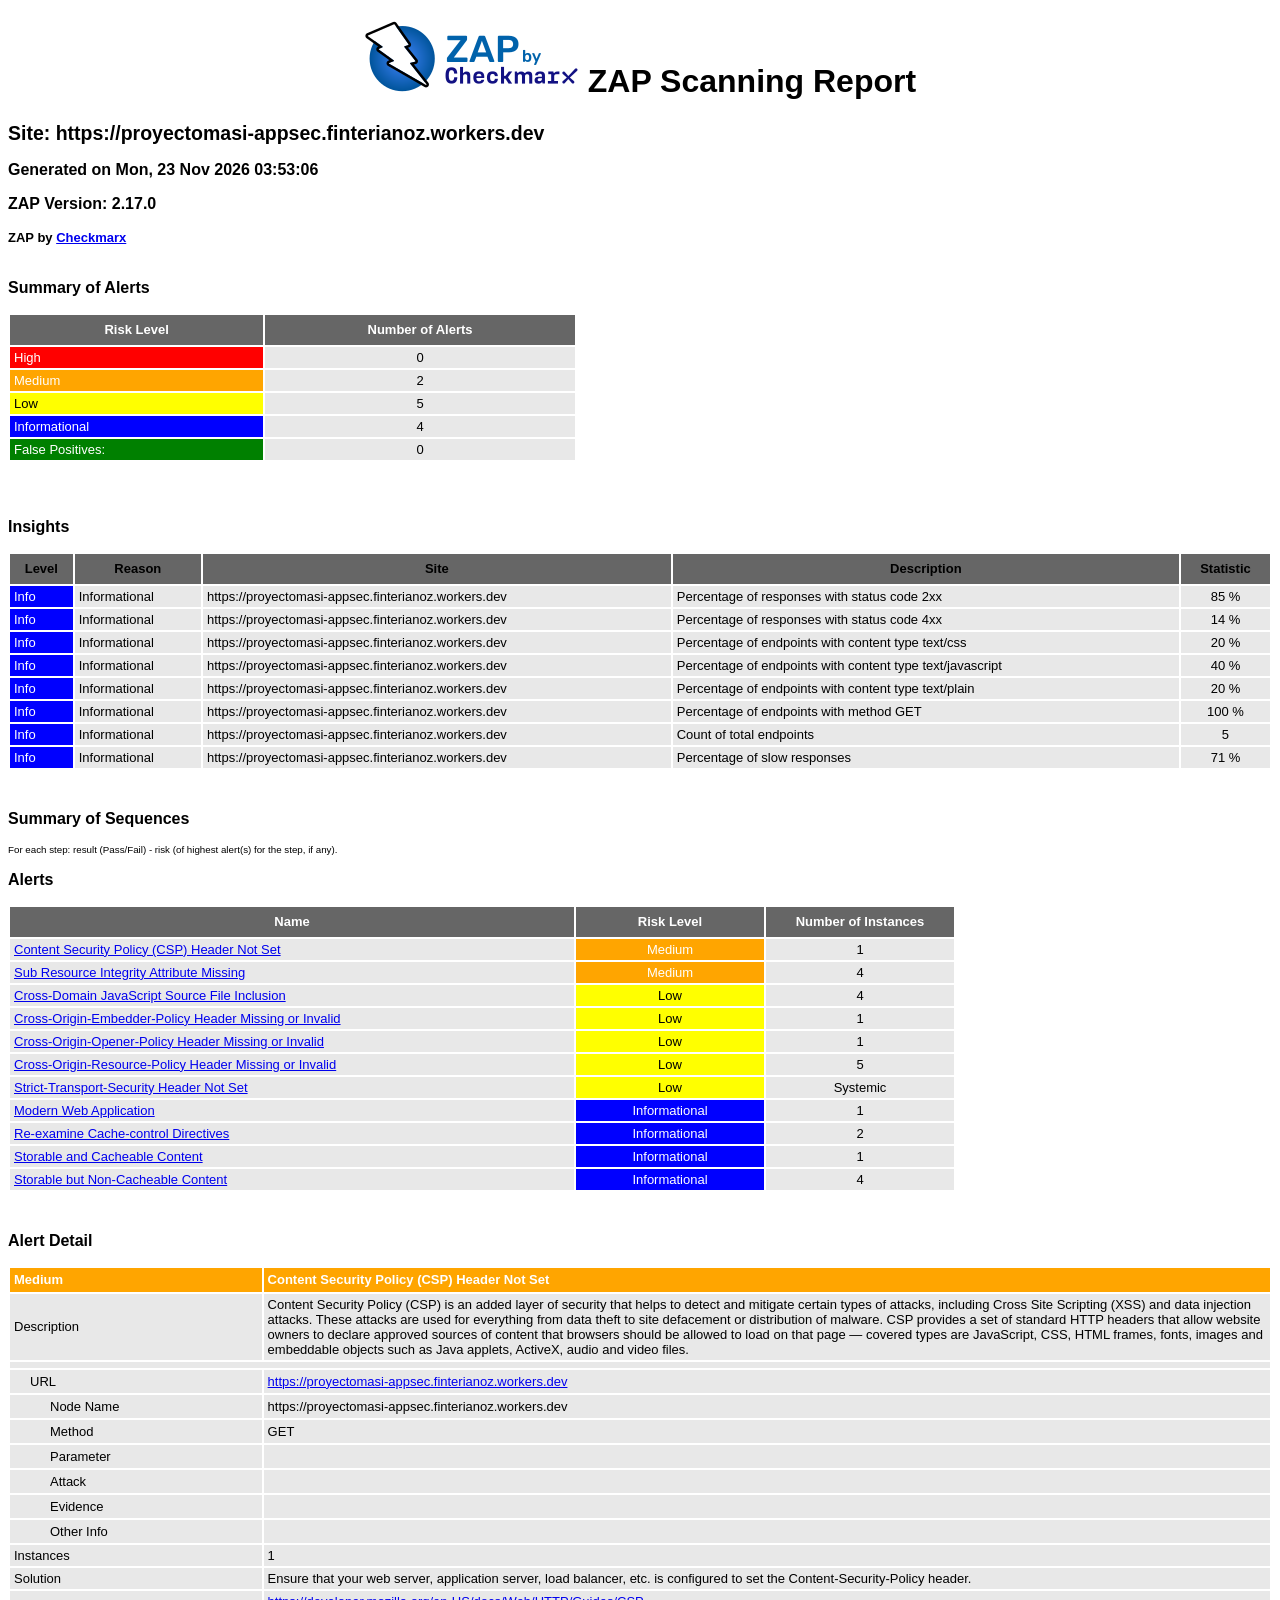
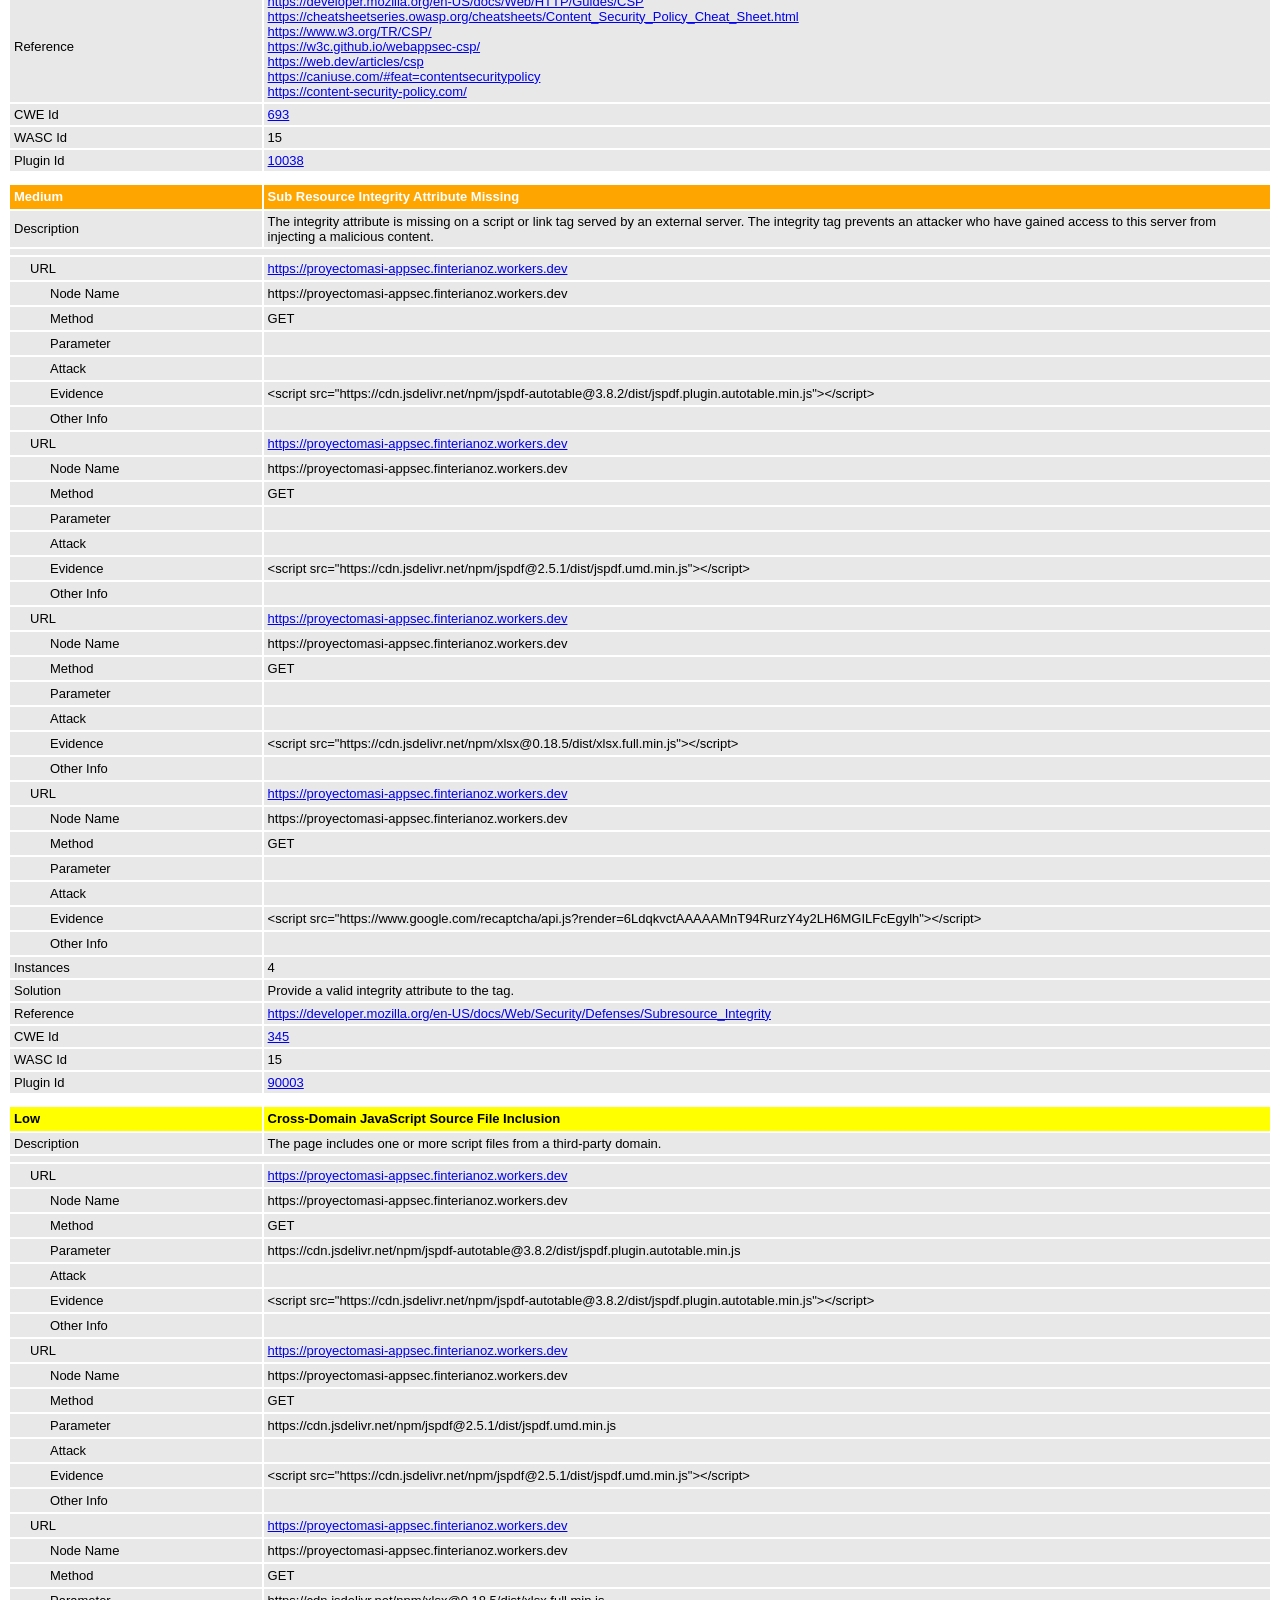
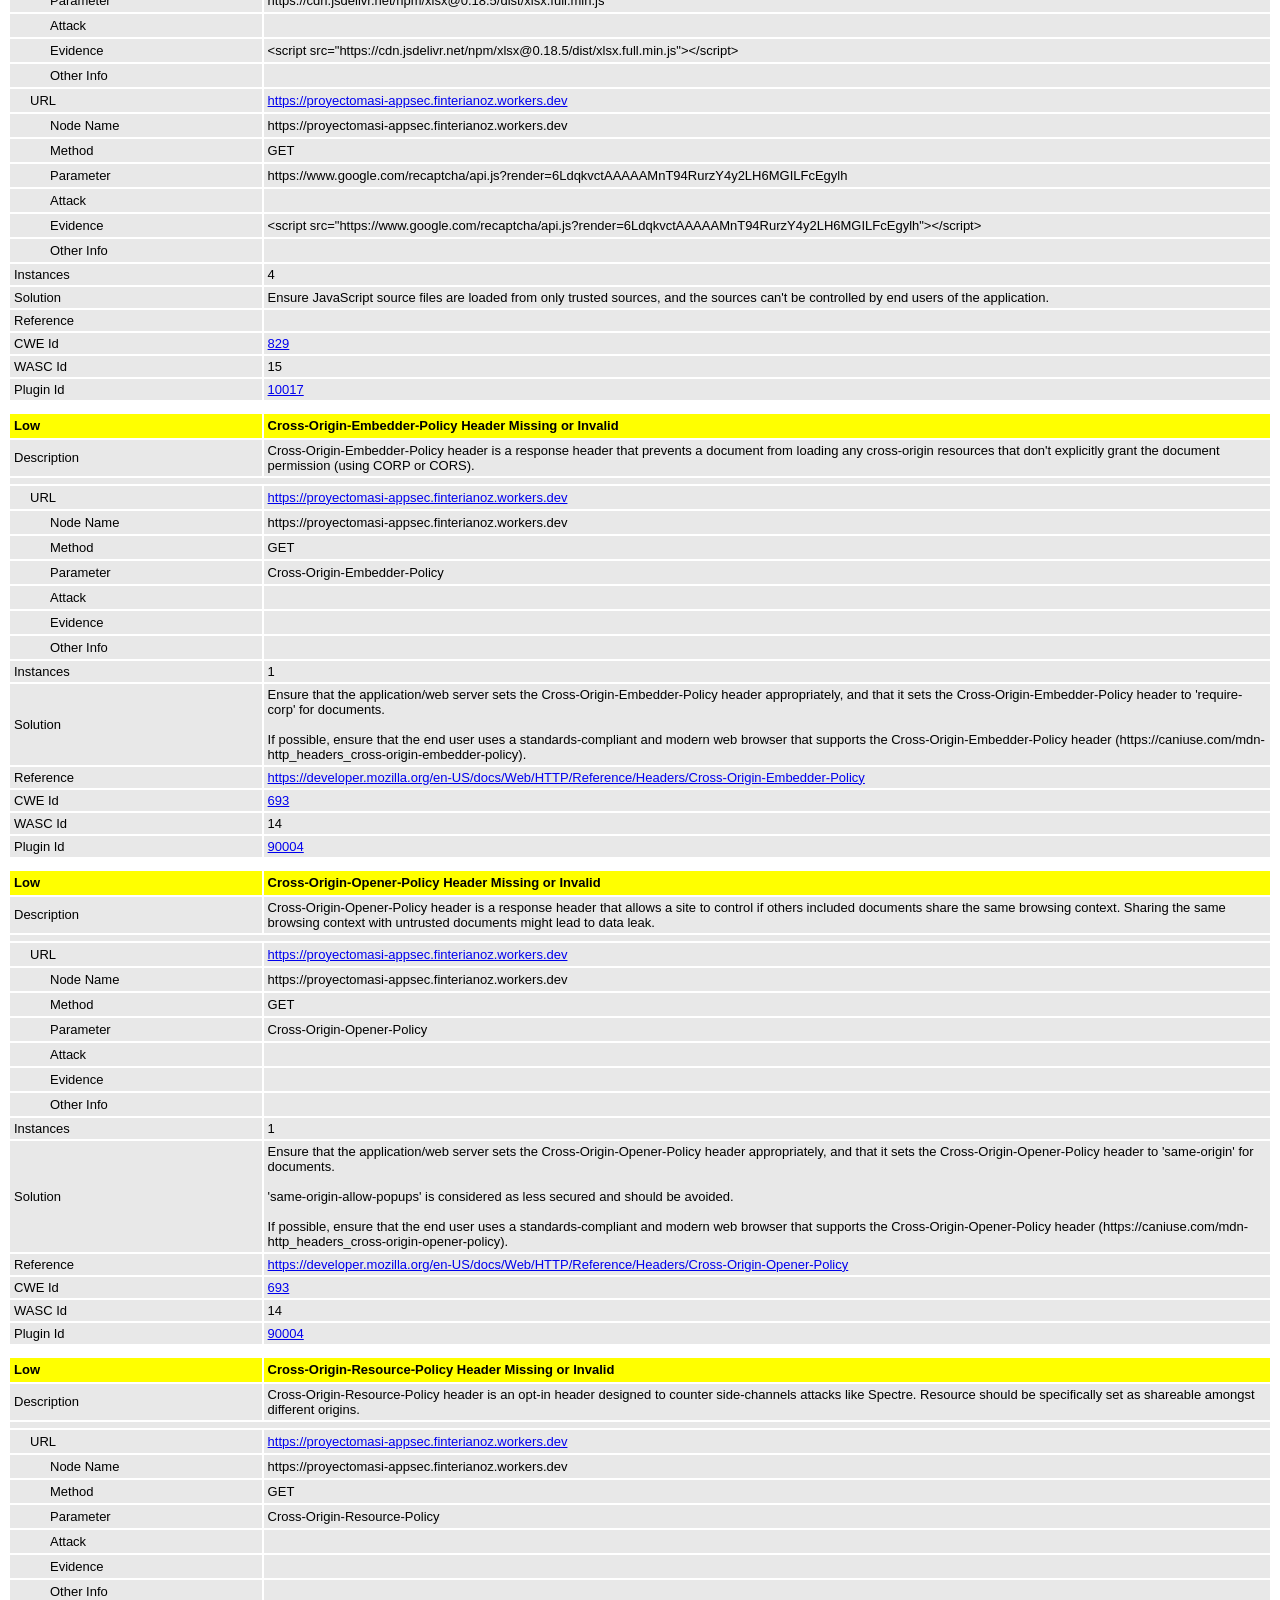
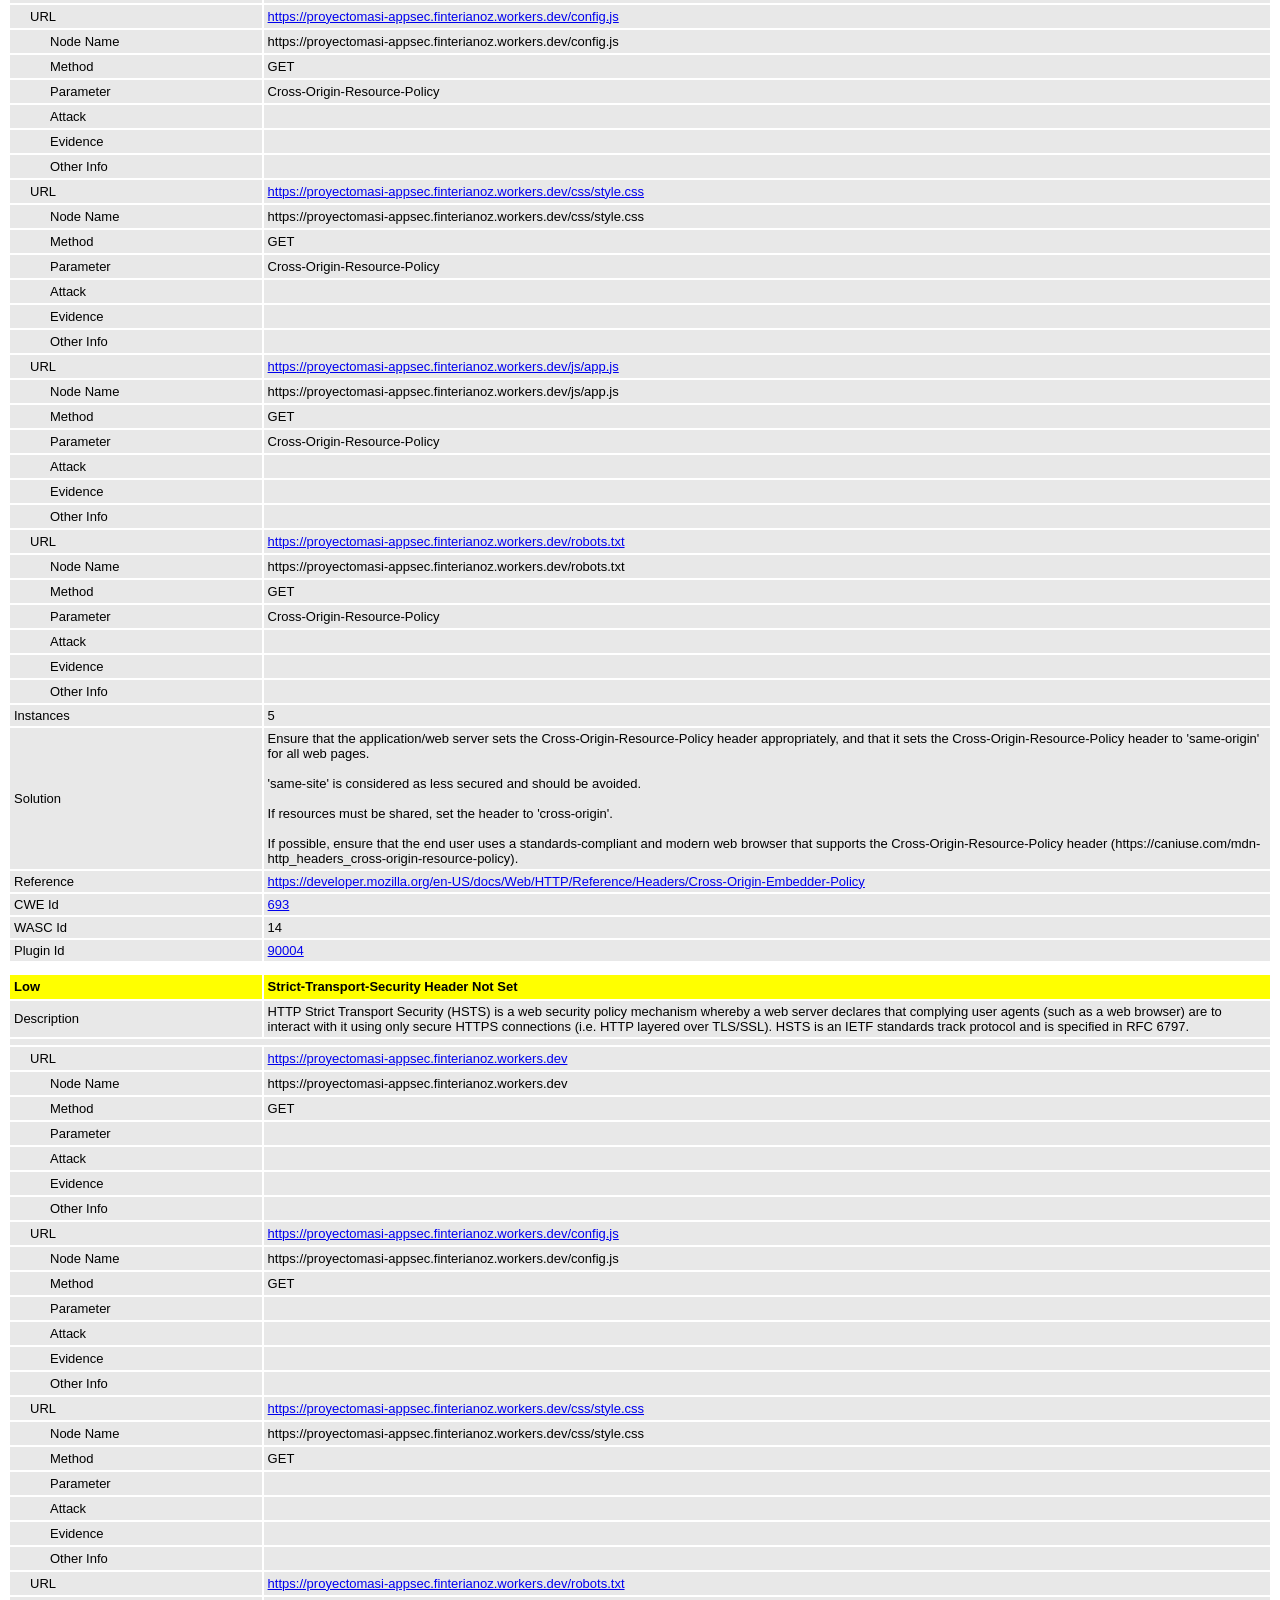
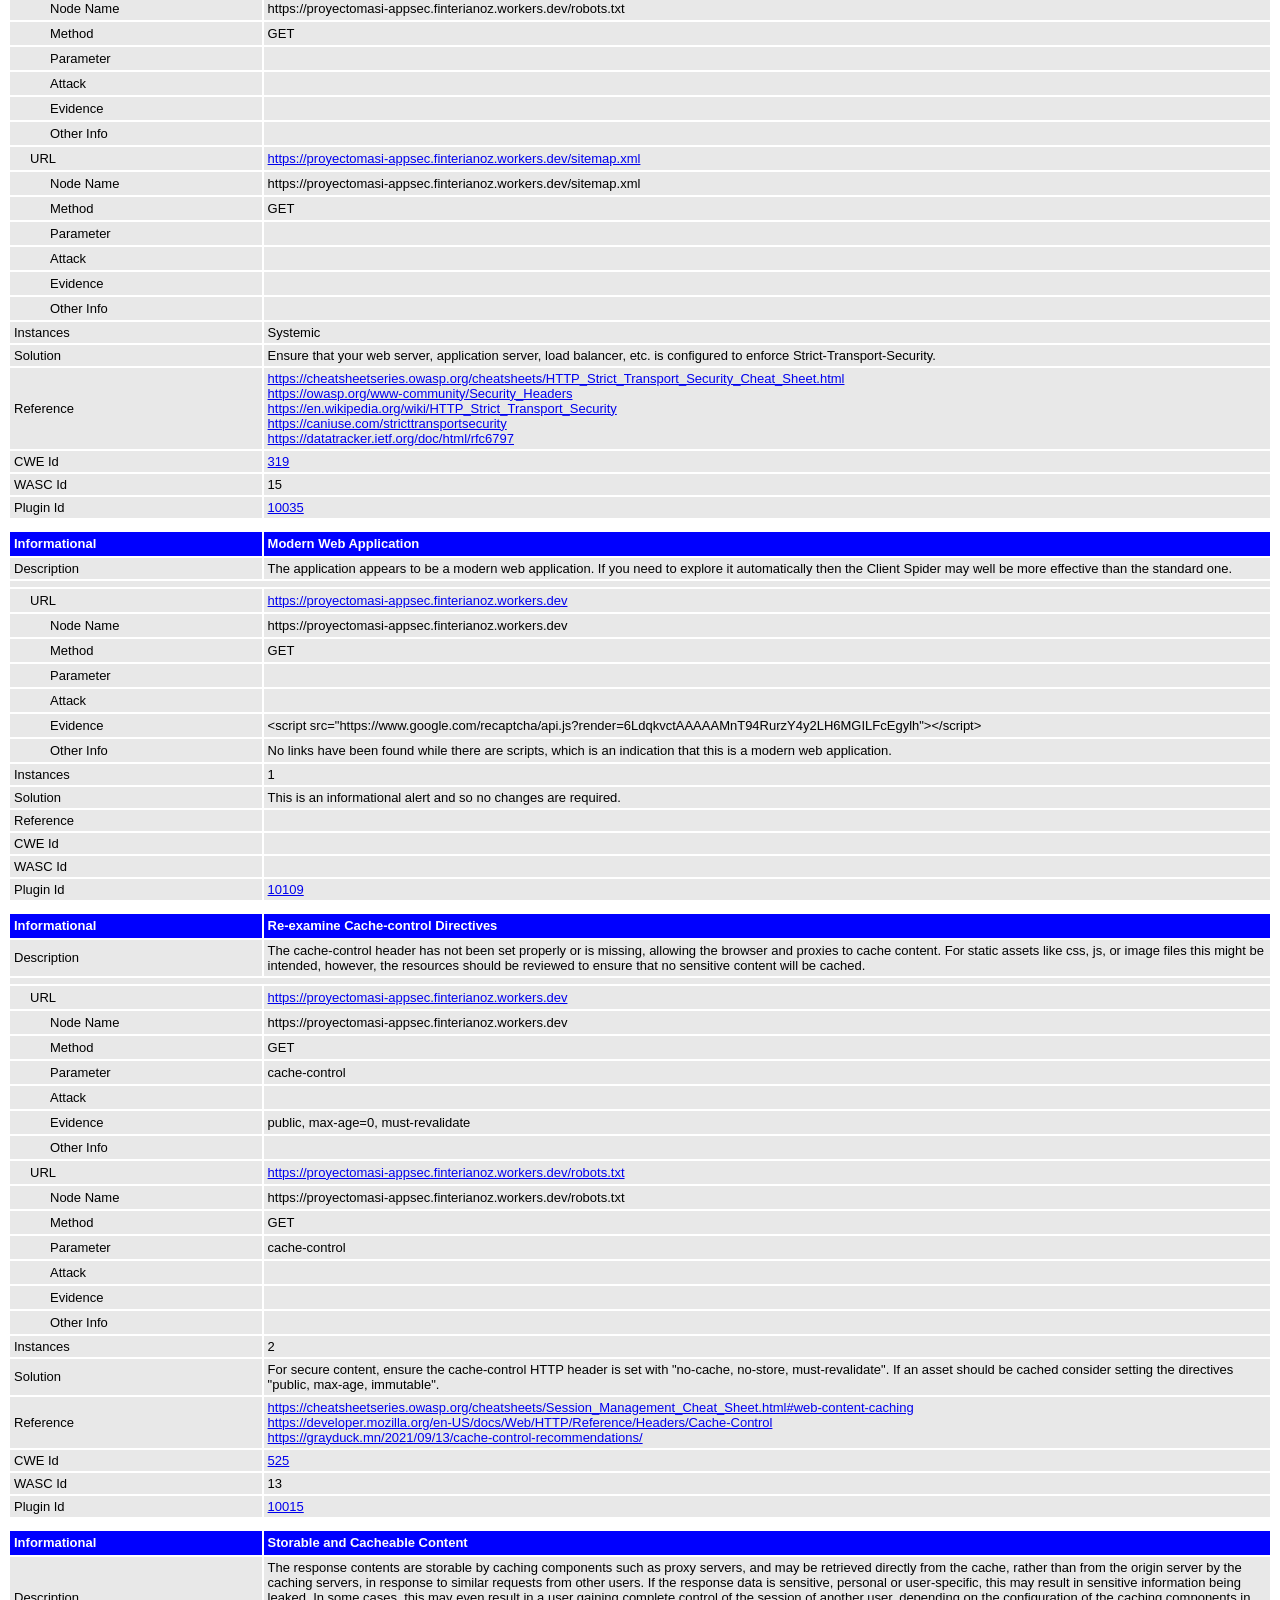
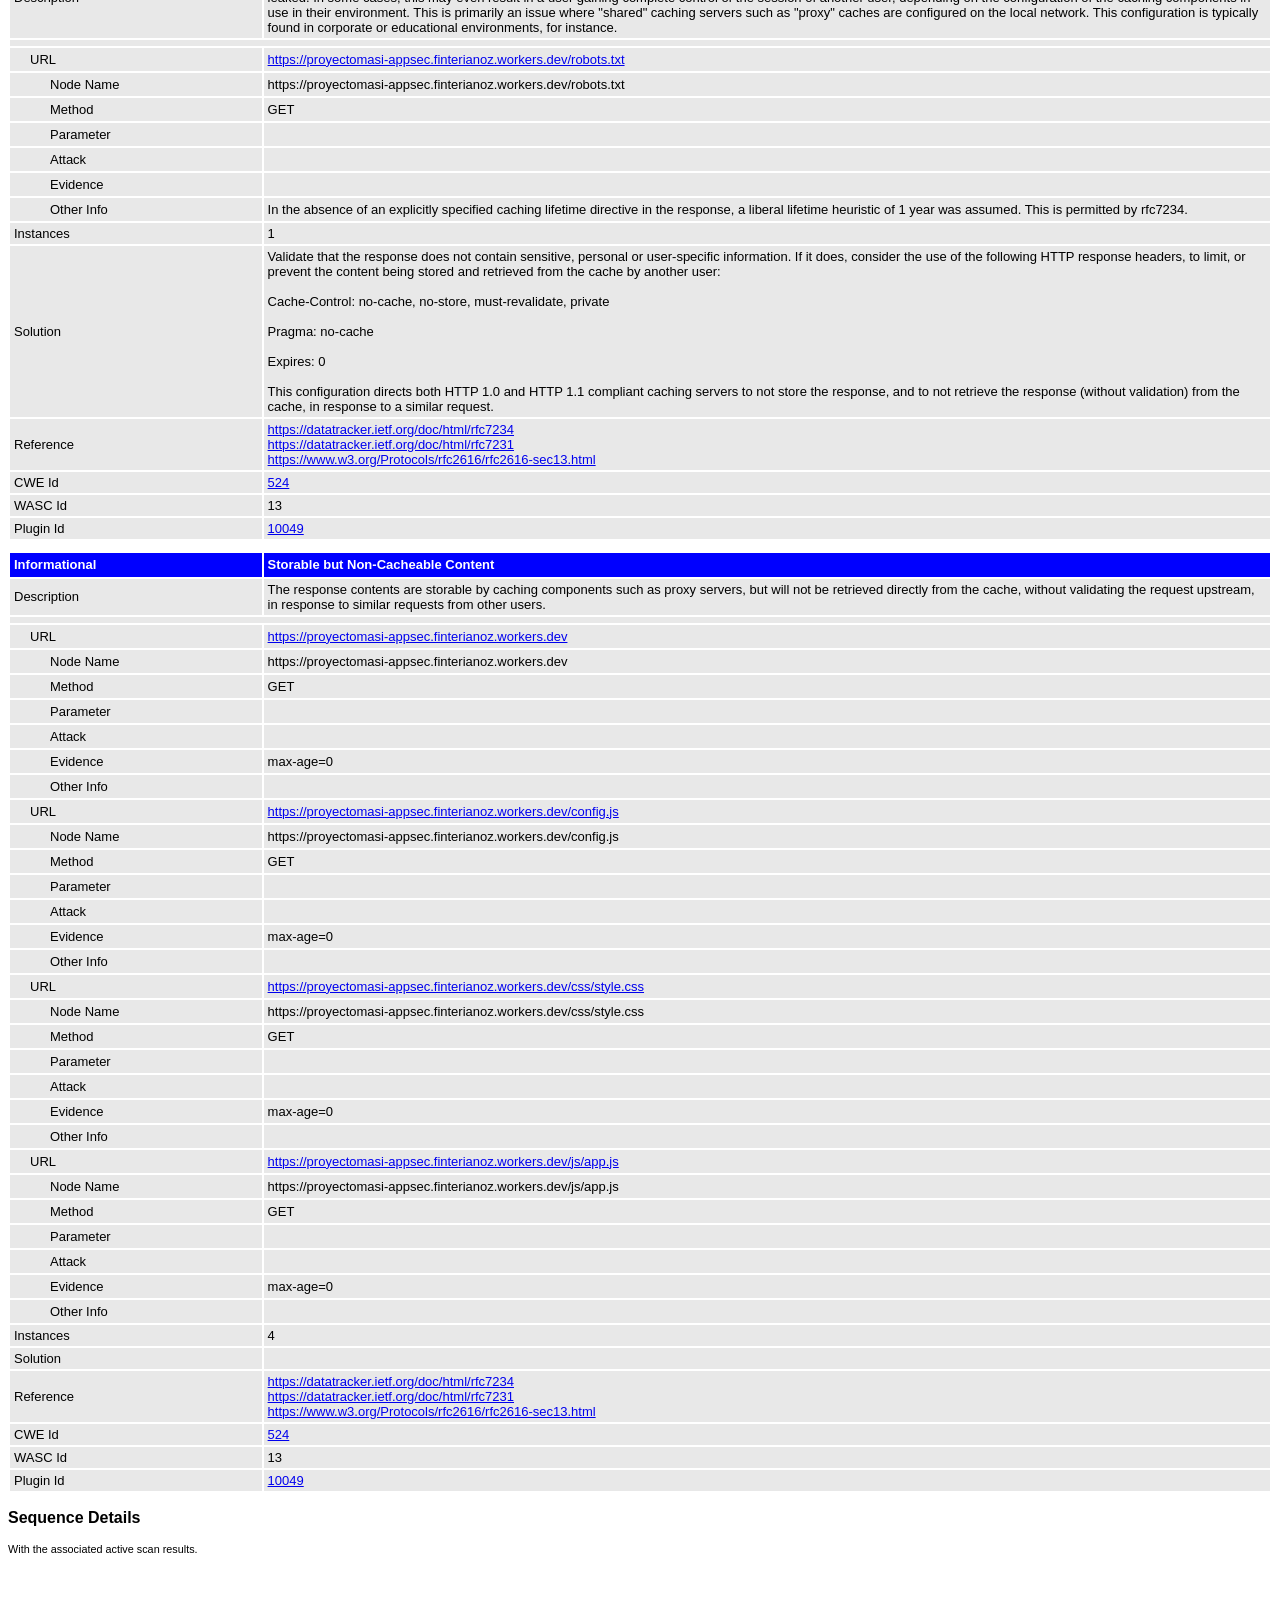
<file: docs/proyecto-final/Evidencias/Fase-04-Ciberdefensa/Caja-Negra/ZAP-Evidencias/reporte-zap.html>
<!DOCTYPE html>
<html>
<head>
<META http-equiv="Content-Type" content="text/html; charset=UTF-8" />
<title>ZAP Scanning Report</title>
<style type="text/css">
body {
	font-family: "Helvetica Neue", Helvetica, Arial, sans-serif;
	color: #000;
	font-size: 13px;
}

h1 {
	text-align: center;
	font-weight: bold;
	font-size: 32px
}

h3 {
	font-size: 16px;
}

table {
	border: none;
	font-size: 13px;
}

td, th {
	padding: 3px 4px;
	word-break: break-word;
}

th {
	font-weight: bold;
	background-color: #666666;
}

td {
	background-color: #e8e8e8;
}

.spacer {
	margin: 10px;
}

.spacer-lg {
	margin: 40px;
}

.indent1 {
	padding: 4px 20px;
}

.indent2 {
	padding: 4px 40px;
}

.risk-3 {
	background-color: red;
	color: #FFF;
}

.risk-2 {
	background-color: orange;
	color: #FFF;
}

.risk-1 {
	background-color: yellow;
	color: #000;
}

.risk-0 {
	background-color: blue;
	color: #FFF;
}

.risk--1 {
	background-color: green;
	color: #FFF;
}

.summary {
	width: 45%;
}

.summary th {
	color: #FFF;
}

.summary100 {
	width: 100%;
}

.summary80 {
	width: 80%;
}

.tdconstrainer {
	width: 9.1%;
	padding: 0
}

.alerts {
	width: 75%;
}

.alerts th {
	color: #FFF;
}

.results {
	width: 100%;
}

.results th {
	text-align: left;
}

.left-header {
	display: inline-block;
}

.pass {
	background: green;
	color: white
}

.pass::before {
	content: '\2714';
	color: white
}

.fail {
	background: red;
	color: white
}

.fail::before {
	content: '\2716';
	color: white
}

.alert-3b::before {
	content: '\2691';
	color: red
}

.alert-2b::before {
	content: '\2691 ';
	color: orange
}

.alert-1b::before {
	content: '\2691';
	color: yellow
}

.alert-0b::before {
	content: '\2691';
	color: blue
}

.alert-3a::after {
	content: '\2691';
	color: red
}

.alert-2a::after {
	content: '\2691 ';
	color: orange
}

.alert-1a::after {
	content: '\2691';
	color: yellow
}

.alert-0a::after {
	content: '\2691';
	color: blue
}

.lm2 {
	margin-left: 2em;
}

.smallnote {
	font-size: 0.75em
}

.alwayswhite {
	color: white
}

.script-diagnostic-screenshot {
	display: block;
	max-width: 100%;
	height: auto;
}
</style>
</head>
<body>
	<h1>
		<!-- The ZAP by Checkmark Logo -->
		<img
			src="[data-uri]"
			alt="" />
		ZAP Scanning Report
	</h1>
	<p />
	

	<h2>
		
		Site: https://proyectomasi-appsec.finterianoz.workers.dev
		
	</h2>

	<h3>
		Generated on Mon, 23 Nov 2026 03:53:06
	</h3>

	<h3>
		ZAP Version: 2.17.0
	</h3>

	<h4>
		ZAP by <a href="https://checkmarx.com/">Checkmarx</a>
	</h4>

	
		<h3 class="left-header">Summary of Alerts</h3>
		<table class="summary">
			<tr>
				<th width="45%"
					height="24">Risk Level</th>
				<th width="55%"
					align="center">Number of Alerts</th>
			</tr>
			<tr>
				<td class="risk-3">
					<div>High</div>
				</td>
				<td align="center">
					<div>0</div>
				</td>
			</tr>
			<tr>
				<td class="risk-2">
					<div>Medium</div>
				</td>
				<td align="center">
					<div>2</div>
				</td>
			</tr>
			<tr>
				<td class="risk-1">
					<div>Low</div>
				</td>
				<td align="center">
					<div>5</div>
				</td>
			</tr>
			<tr>
				<td class="risk-0">
					<div>Informational</div>
				</td>
				<td align="center">
					<div>4</div>
				</td>
			</tr>
			<tr>
				<td class="risk--1">
					<div>				False Positives:</div>
				</td>
				<td align="center">
					<div>0</div>
				</td>
			</tr>
		</table>
		<div class="spacer-lg"></div>
	
	
	
		<h3 class="left-header">Insights</h3>
		
		<table class="summary100">
			<tr>
				<th height="24">Level</th>
				<th>Reason</th>
				<th>Site</th>
				<th>Description</th>
				<th>Statistic</th>
			</tr>
			
				<tr>
				<td class="risk-0">
					<div>Info</div>
				</td>
				<td>
					<div>Informational</div>
				</td>
				<td>
					<div>https://proyectomasi-appsec.finterianoz.workers.dev</div>
				</td>
				<td>
					<div>Percentage of responses with status code 2xx</div>
				</td>
				<td align="center">
					<div>85 %</div>
				</td>
				</tr>
			
				<tr>
				<td class="risk-0">
					<div>Info</div>
				</td>
				<td>
					<div>Informational</div>
				</td>
				<td>
					<div>https://proyectomasi-appsec.finterianoz.workers.dev</div>
				</td>
				<td>
					<div>Percentage of responses with status code 4xx</div>
				</td>
				<td align="center">
					<div>14 %</div>
				</td>
				</tr>
			
				<tr>
				<td class="risk-0">
					<div>Info</div>
				</td>
				<td>
					<div>Informational</div>
				</td>
				<td>
					<div>https://proyectomasi-appsec.finterianoz.workers.dev</div>
				</td>
				<td>
					<div>Percentage of endpoints with content type text/css</div>
				</td>
				<td align="center">
					<div>20 %</div>
				</td>
				</tr>
			
				<tr>
				<td class="risk-0">
					<div>Info</div>
				</td>
				<td>
					<div>Informational</div>
				</td>
				<td>
					<div>https://proyectomasi-appsec.finterianoz.workers.dev</div>
				</td>
				<td>
					<div>Percentage of endpoints with content type text/javascript</div>
				</td>
				<td align="center">
					<div>40 %</div>
				</td>
				</tr>
			
				<tr>
				<td class="risk-0">
					<div>Info</div>
				</td>
				<td>
					<div>Informational</div>
				</td>
				<td>
					<div>https://proyectomasi-appsec.finterianoz.workers.dev</div>
				</td>
				<td>
					<div>Percentage of endpoints with content type text/plain</div>
				</td>
				<td align="center">
					<div>20 %</div>
				</td>
				</tr>
			
				<tr>
				<td class="risk-0">
					<div>Info</div>
				</td>
				<td>
					<div>Informational</div>
				</td>
				<td>
					<div>https://proyectomasi-appsec.finterianoz.workers.dev</div>
				</td>
				<td>
					<div>Percentage of endpoints with method GET</div>
				</td>
				<td align="center">
					<div>100 %</div>
				</td>
				</tr>
			
				<tr>
				<td class="risk-0">
					<div>Info</div>
				</td>
				<td>
					<div>Informational</div>
				</td>
				<td>
					<div>https://proyectomasi-appsec.finterianoz.workers.dev</div>
				</td>
				<td>
					<div>Count of total endpoints</div>
				</td>
				<td align="center">
					<div>5   </div>
				</td>
				</tr>
			
				<tr>
				<td class="risk-0">
					<div>Info</div>
				</td>
				<td>
					<div>Informational</div>
				</td>
				<td>
					<div>https://proyectomasi-appsec.finterianoz.workers.dev</div>
				</td>
				<td>
					<div>Percentage of slow responses</div>
				</td>
				<td align="center">
					<div>71 %</div>
				</td>
				</tr>
			
		</table>
		<div class="spacer-lg"></div>
	

	

	
		
			<h3>Summary of Sequences</h3>
			<p class="smallnote">For each step: result (Pass/Fail) - risk (of highest alert(s) for the step, if any).</p>

			
				</table>
			
		
	</th:block>

	
		<h3>Alerts</h3>
		<table class="alerts">
			<tr>
				<th width="60%" height="24">Name</th>
				<th width="20%"
					align="center">Risk Level</th>
				<th width="20%"
					align="center">Number of Instances</th>
			</tr>
			<tr>
				<td><a href="#10038">Content Security Policy (CSP) Header Not Set</a></td>
				<td align="center" class="risk-2">Medium</td>
				
				
				<td align="center">1</td>
				
			</tr>
			<tr>
				<td><a href="#90003">Sub Resource Integrity Attribute Missing</a></td>
				<td align="center" class="risk-2">Medium</td>
				
				
				<td align="center">4</td>
				
			</tr>
			<tr>
				<td><a href="#10017">Cross-Domain JavaScript Source File Inclusion</a></td>
				<td align="center" class="risk-1">Low</td>
				
				
				<td align="center">4</td>
				
			</tr>
			<tr>
				<td><a href="#90004">Cross-Origin-Embedder-Policy Header Missing or Invalid</a></td>
				<td align="center" class="risk-1">Low</td>
				
				
				<td align="center">1</td>
				
			</tr>
			<tr>
				<td><a href="#90004">Cross-Origin-Opener-Policy Header Missing or Invalid</a></td>
				<td align="center" class="risk-1">Low</td>
				
				
				<td align="center">1</td>
				
			</tr>
			<tr>
				<td><a href="#90004">Cross-Origin-Resource-Policy Header Missing or Invalid</a></td>
				<td align="center" class="risk-1">Low</td>
				
				
				<td align="center">5</td>
				
			</tr>
			<tr>
				<td><a href="#10035">Strict-Transport-Security Header Not Set</a></td>
				<td align="center" class="risk-1">Low</td>
				
				<td align="center">Systemic</td>
				
				
			</tr>
			<tr>
				<td><a href="#10109">Modern Web Application</a></td>
				<td align="center" class="risk-0">Informational</td>
				
				
				<td align="center">1</td>
				
			</tr>
			<tr>
				<td><a href="#10015">Re-examine Cache-control Directives</a></td>
				<td align="center" class="risk-0">Informational</td>
				
				
				<td align="center">2</td>
				
			</tr>
			<tr>
				<td><a href="#10049">Storable and Cacheable Content</a></td>
				<td align="center" class="risk-0">Informational</td>
				
				
				<td align="center">1</td>
				
			</tr>
			<tr>
				<td><a href="#10049">Storable but Non-Cacheable Content</a></td>
				<td align="center" class="risk-0">Informational</td>
				
				
				<td align="center">4</td>
				
			</tr>
		</table>
		<div class="spacer-lg"></div>
	

	
		<h3>Alert Detail</h3>
		
			<table class="results">
				<tr height="24">
					<th width="20%" class="risk-2"><a
						id="10038"></a>
						<div>Medium</div></th>
					<th class="risk-2">Content Security Policy (CSP) Header Not Set</th>
				</tr>
				<tr>
					<td width="20%">Description</td>
					<td width="80%">
							<div>Content Security Policy (CSP) is an added layer of security that helps to detect and mitigate certain types of attacks, including Cross Site Scripting (XSS) and data injection attacks. These attacks are used for everything from data theft to site defacement or distribution of malware. CSP provides a set of standard HTTP headers that allow website owners to declare approved sources of content that browsers should be allowed to load on that page — covered types are JavaScript, CSS, HTML frames, fonts, images and embeddable objects such as Java applets, ActiveX, audio and video files.</div>
							
						</td>
				</tr>
				<TR vAlign="top">
					<TD colspan="2"></TD>
				</TR>
				
					<tr>
						<td width="20%"
							class="indent1">URL</td>
						<td width="80%"><a href="https://proyectomasi-appsec.finterianoz.workers.dev">https://proyectomasi-appsec.finterianoz.workers.dev</a></td>
					</tr>
					<tr>
						<td width="20%"
							class="indent2">Node Name</td>
						<td width="80%">https://proyectomasi-appsec.finterianoz.workers.dev</td>
					</tr>
					<tr>
						<td width="20%"
							class="indent2">Method</td>
						<td width="80%">GET</td>
					</tr>
					<tr>
						<td width="20%"
							class="indent2">Parameter</td>
						<td width="80%"></td>
					</tr>
					<tr>
						<td width="20%"
							class="indent2">Attack</td>
						<td width="80%"></td>
					</tr>
					<tr>
						<td width="20%"
							class="indent2">Evidence</td>
						<td width="80%"></td>
					</tr>
					<tr>
						<td width="20%"
							class="indent2">Other Info</td>
						<td width="80%"></td>
					</tr>
				
				<tr>
					<td width="20%">Instances</td>
					
					
					<td width="80%">1</td>
					
				</tr>
				<tr>
					<td width="20%">Solution</td>
					<td width="80%">
							<div>Ensure that your web server, application server, load balancer, etc. is configured to set the Content-Security-Policy header.</div>
							
						</td>
				</tr>
				<tr>
					<td width="20%">Reference</td>
					<td width="80%">
							<a href="https://developer.mozilla.org/en-US/docs/Web/HTTP/Guides/CSP">https://developer.mozilla.org/en-US/docs/Web/HTTP/Guides/CSP</a>
							<br />
						
							<a href="https://cheatsheetseries.owasp.org/cheatsheets/Content_Security_Policy_Cheat_Sheet.html">https://cheatsheetseries.owasp.org/cheatsheets/Content_Security_Policy_Cheat_Sheet.html</a>
							<br />
						
							<a href="https://www.w3.org/TR/CSP/">https://www.w3.org/TR/CSP/</a>
							<br />
						
							<a href="https://w3c.github.io/webappsec-csp/">https://w3c.github.io/webappsec-csp/</a>
							<br />
						
							<a href="https://web.dev/articles/csp">https://web.dev/articles/csp</a>
							<br />
						
							<a href="https://caniuse.com/#feat=contentsecuritypolicy">https://caniuse.com/#feat=contentsecuritypolicy</a>
							<br />
						
							<a href="https://content-security-policy.com/">https://content-security-policy.com/</a>
							
						</td>
				</tr>
				<tr>
					<td width="20%">CWE Id</td>
					<td width="80%"><a
						href="https://cwe.mitre.org/data/definitions/693.html">693</a></td>
				</tr>
				<tr>
					<td width="20%">WASC Id</td>
					<td width="80%">15</td>
				</tr>
				<tr>
					<td width="20%">Plugin Id</td>
					<td width="80%"><a
						href="https://www.zaproxy.org/docs/alerts/10038/">10038</a></td>
				</tr>
			</table>
			<div class="spacer"></div>
		
			<table class="results">
				<tr height="24">
					<th width="20%" class="risk-2"><a
						id="90003"></a>
						<div>Medium</div></th>
					<th class="risk-2">Sub Resource Integrity Attribute Missing</th>
				</tr>
				<tr>
					<td width="20%">Description</td>
					<td width="80%">
							<div>The integrity attribute is missing on a script or link tag served by an external server. The integrity tag prevents an attacker who have gained access to this server from injecting a malicious content.</div>
							
						</td>
				</tr>
				<TR vAlign="top">
					<TD colspan="2"></TD>
				</TR>
				
					<tr>
						<td width="20%"
							class="indent1">URL</td>
						<td width="80%"><a href="https://proyectomasi-appsec.finterianoz.workers.dev">https://proyectomasi-appsec.finterianoz.workers.dev</a></td>
					</tr>
					<tr>
						<td width="20%"
							class="indent2">Node Name</td>
						<td width="80%">https://proyectomasi-appsec.finterianoz.workers.dev</td>
					</tr>
					<tr>
						<td width="20%"
							class="indent2">Method</td>
						<td width="80%">GET</td>
					</tr>
					<tr>
						<td width="20%"
							class="indent2">Parameter</td>
						<td width="80%"></td>
					</tr>
					<tr>
						<td width="20%"
							class="indent2">Attack</td>
						<td width="80%"></td>
					</tr>
					<tr>
						<td width="20%"
							class="indent2">Evidence</td>
						<td width="80%">&lt;script src=&quot;https://cdn.jsdelivr.net/npm/jspdf-autotable@3.8.2/dist/jspdf.plugin.autotable.min.js&quot;&gt;&lt;/script&gt;</td>
					</tr>
					<tr>
						<td width="20%"
							class="indent2">Other Info</td>
						<td width="80%"></td>
					</tr>
				
					<tr>
						<td width="20%"
							class="indent1">URL</td>
						<td width="80%"><a href="https://proyectomasi-appsec.finterianoz.workers.dev">https://proyectomasi-appsec.finterianoz.workers.dev</a></td>
					</tr>
					<tr>
						<td width="20%"
							class="indent2">Node Name</td>
						<td width="80%">https://proyectomasi-appsec.finterianoz.workers.dev</td>
					</tr>
					<tr>
						<td width="20%"
							class="indent2">Method</td>
						<td width="80%">GET</td>
					</tr>
					<tr>
						<td width="20%"
							class="indent2">Parameter</td>
						<td width="80%"></td>
					</tr>
					<tr>
						<td width="20%"
							class="indent2">Attack</td>
						<td width="80%"></td>
					</tr>
					<tr>
						<td width="20%"
							class="indent2">Evidence</td>
						<td width="80%">&lt;script src=&quot;https://cdn.jsdelivr.net/npm/jspdf@2.5.1/dist/jspdf.umd.min.js&quot;&gt;&lt;/script&gt;</td>
					</tr>
					<tr>
						<td width="20%"
							class="indent2">Other Info</td>
						<td width="80%"></td>
					</tr>
				
					<tr>
						<td width="20%"
							class="indent1">URL</td>
						<td width="80%"><a href="https://proyectomasi-appsec.finterianoz.workers.dev">https://proyectomasi-appsec.finterianoz.workers.dev</a></td>
					</tr>
					<tr>
						<td width="20%"
							class="indent2">Node Name</td>
						<td width="80%">https://proyectomasi-appsec.finterianoz.workers.dev</td>
					</tr>
					<tr>
						<td width="20%"
							class="indent2">Method</td>
						<td width="80%">GET</td>
					</tr>
					<tr>
						<td width="20%"
							class="indent2">Parameter</td>
						<td width="80%"></td>
					</tr>
					<tr>
						<td width="20%"
							class="indent2">Attack</td>
						<td width="80%"></td>
					</tr>
					<tr>
						<td width="20%"
							class="indent2">Evidence</td>
						<td width="80%">&lt;script src=&quot;https://cdn.jsdelivr.net/npm/xlsx@0.18.5/dist/xlsx.full.min.js&quot;&gt;&lt;/script&gt;</td>
					</tr>
					<tr>
						<td width="20%"
							class="indent2">Other Info</td>
						<td width="80%"></td>
					</tr>
				
					<tr>
						<td width="20%"
							class="indent1">URL</td>
						<td width="80%"><a href="https://proyectomasi-appsec.finterianoz.workers.dev">https://proyectomasi-appsec.finterianoz.workers.dev</a></td>
					</tr>
					<tr>
						<td width="20%"
							class="indent2">Node Name</td>
						<td width="80%">https://proyectomasi-appsec.finterianoz.workers.dev</td>
					</tr>
					<tr>
						<td width="20%"
							class="indent2">Method</td>
						<td width="80%">GET</td>
					</tr>
					<tr>
						<td width="20%"
							class="indent2">Parameter</td>
						<td width="80%"></td>
					</tr>
					<tr>
						<td width="20%"
							class="indent2">Attack</td>
						<td width="80%"></td>
					</tr>
					<tr>
						<td width="20%"
							class="indent2">Evidence</td>
						<td width="80%">&lt;script src=&quot;https://www.google.com/recaptcha/api.js?render=6LdqkvctAAAAAMnT94RurzY4y2LH6MGILFcEgylh&quot;&gt;&lt;/script&gt;</td>
					</tr>
					<tr>
						<td width="20%"
							class="indent2">Other Info</td>
						<td width="80%"></td>
					</tr>
				
				<tr>
					<td width="20%">Instances</td>
					
					
					<td width="80%">4</td>
					
				</tr>
				<tr>
					<td width="20%">Solution</td>
					<td width="80%">
							<div>Provide a valid integrity attribute to the tag.</div>
							
						</td>
				</tr>
				<tr>
					<td width="20%">Reference</td>
					<td width="80%">
							<a href="https://developer.mozilla.org/en-US/docs/Web/Security/Defenses/Subresource_Integrity">https://developer.mozilla.org/en-US/docs/Web/Security/Defenses/Subresource_Integrity</a>
							
						</td>
				</tr>
				<tr>
					<td width="20%">CWE Id</td>
					<td width="80%"><a
						href="https://cwe.mitre.org/data/definitions/345.html">345</a></td>
				</tr>
				<tr>
					<td width="20%">WASC Id</td>
					<td width="80%">15</td>
				</tr>
				<tr>
					<td width="20%">Plugin Id</td>
					<td width="80%"><a
						href="https://www.zaproxy.org/docs/alerts/90003/">90003</a></td>
				</tr>
			</table>
			<div class="spacer"></div>
		
			<table class="results">
				<tr height="24">
					<th width="20%" class="risk-1"><a
						id="10017"></a>
						<div>Low</div></th>
					<th class="risk-1">Cross-Domain JavaScript Source File Inclusion</th>
				</tr>
				<tr>
					<td width="20%">Description</td>
					<td width="80%">
							<div>The page includes one or more script files from a third-party domain.</div>
							
						</td>
				</tr>
				<TR vAlign="top">
					<TD colspan="2"></TD>
				</TR>
				
					<tr>
						<td width="20%"
							class="indent1">URL</td>
						<td width="80%"><a href="https://proyectomasi-appsec.finterianoz.workers.dev">https://proyectomasi-appsec.finterianoz.workers.dev</a></td>
					</tr>
					<tr>
						<td width="20%"
							class="indent2">Node Name</td>
						<td width="80%">https://proyectomasi-appsec.finterianoz.workers.dev</td>
					</tr>
					<tr>
						<td width="20%"
							class="indent2">Method</td>
						<td width="80%">GET</td>
					</tr>
					<tr>
						<td width="20%"
							class="indent2">Parameter</td>
						<td width="80%">https://cdn.jsdelivr.net/npm/jspdf-autotable@3.8.2/dist/jspdf.plugin.autotable.min.js</td>
					</tr>
					<tr>
						<td width="20%"
							class="indent2">Attack</td>
						<td width="80%"></td>
					</tr>
					<tr>
						<td width="20%"
							class="indent2">Evidence</td>
						<td width="80%">&lt;script src=&quot;https://cdn.jsdelivr.net/npm/jspdf-autotable@3.8.2/dist/jspdf.plugin.autotable.min.js&quot;&gt;&lt;/script&gt;</td>
					</tr>
					<tr>
						<td width="20%"
							class="indent2">Other Info</td>
						<td width="80%"></td>
					</tr>
				
					<tr>
						<td width="20%"
							class="indent1">URL</td>
						<td width="80%"><a href="https://proyectomasi-appsec.finterianoz.workers.dev">https://proyectomasi-appsec.finterianoz.workers.dev</a></td>
					</tr>
					<tr>
						<td width="20%"
							class="indent2">Node Name</td>
						<td width="80%">https://proyectomasi-appsec.finterianoz.workers.dev</td>
					</tr>
					<tr>
						<td width="20%"
							class="indent2">Method</td>
						<td width="80%">GET</td>
					</tr>
					<tr>
						<td width="20%"
							class="indent2">Parameter</td>
						<td width="80%">https://cdn.jsdelivr.net/npm/jspdf@2.5.1/dist/jspdf.umd.min.js</td>
					</tr>
					<tr>
						<td width="20%"
							class="indent2">Attack</td>
						<td width="80%"></td>
					</tr>
					<tr>
						<td width="20%"
							class="indent2">Evidence</td>
						<td width="80%">&lt;script src=&quot;https://cdn.jsdelivr.net/npm/jspdf@2.5.1/dist/jspdf.umd.min.js&quot;&gt;&lt;/script&gt;</td>
					</tr>
					<tr>
						<td width="20%"
							class="indent2">Other Info</td>
						<td width="80%"></td>
					</tr>
				
					<tr>
						<td width="20%"
							class="indent1">URL</td>
						<td width="80%"><a href="https://proyectomasi-appsec.finterianoz.workers.dev">https://proyectomasi-appsec.finterianoz.workers.dev</a></td>
					</tr>
					<tr>
						<td width="20%"
							class="indent2">Node Name</td>
						<td width="80%">https://proyectomasi-appsec.finterianoz.workers.dev</td>
					</tr>
					<tr>
						<td width="20%"
							class="indent2">Method</td>
						<td width="80%">GET</td>
					</tr>
					<tr>
						<td width="20%"
							class="indent2">Parameter</td>
						<td width="80%">https://cdn.jsdelivr.net/npm/xlsx@0.18.5/dist/xlsx.full.min.js</td>
					</tr>
					<tr>
						<td width="20%"
							class="indent2">Attack</td>
						<td width="80%"></td>
					</tr>
					<tr>
						<td width="20%"
							class="indent2">Evidence</td>
						<td width="80%">&lt;script src=&quot;https://cdn.jsdelivr.net/npm/xlsx@0.18.5/dist/xlsx.full.min.js&quot;&gt;&lt;/script&gt;</td>
					</tr>
					<tr>
						<td width="20%"
							class="indent2">Other Info</td>
						<td width="80%"></td>
					</tr>
				
					<tr>
						<td width="20%"
							class="indent1">URL</td>
						<td width="80%"><a href="https://proyectomasi-appsec.finterianoz.workers.dev">https://proyectomasi-appsec.finterianoz.workers.dev</a></td>
					</tr>
					<tr>
						<td width="20%"
							class="indent2">Node Name</td>
						<td width="80%">https://proyectomasi-appsec.finterianoz.workers.dev</td>
					</tr>
					<tr>
						<td width="20%"
							class="indent2">Method</td>
						<td width="80%">GET</td>
					</tr>
					<tr>
						<td width="20%"
							class="indent2">Parameter</td>
						<td width="80%">https://www.google.com/recaptcha/api.js?render=6LdqkvctAAAAAMnT94RurzY4y2LH6MGILFcEgylh</td>
					</tr>
					<tr>
						<td width="20%"
							class="indent2">Attack</td>
						<td width="80%"></td>
					</tr>
					<tr>
						<td width="20%"
							class="indent2">Evidence</td>
						<td width="80%">&lt;script src=&quot;https://www.google.com/recaptcha/api.js?render=6LdqkvctAAAAAMnT94RurzY4y2LH6MGILFcEgylh&quot;&gt;&lt;/script&gt;</td>
					</tr>
					<tr>
						<td width="20%"
							class="indent2">Other Info</td>
						<td width="80%"></td>
					</tr>
				
				<tr>
					<td width="20%">Instances</td>
					
					
					<td width="80%">4</td>
					
				</tr>
				<tr>
					<td width="20%">Solution</td>
					<td width="80%">
							<div>Ensure JavaScript source files are loaded from only trusted sources, and the sources can&#39;t be controlled by end users of the application.</div>
							
						</td>
				</tr>
				<tr>
					<td width="20%">Reference</td>
					<td width="80%"></td>
				</tr>
				<tr>
					<td width="20%">CWE Id</td>
					<td width="80%"><a
						href="https://cwe.mitre.org/data/definitions/829.html">829</a></td>
				</tr>
				<tr>
					<td width="20%">WASC Id</td>
					<td width="80%">15</td>
				</tr>
				<tr>
					<td width="20%">Plugin Id</td>
					<td width="80%"><a
						href="https://www.zaproxy.org/docs/alerts/10017/">10017</a></td>
				</tr>
			</table>
			<div class="spacer"></div>
		
			<table class="results">
				<tr height="24">
					<th width="20%" class="risk-1"><a
						id="90004"></a>
						<div>Low</div></th>
					<th class="risk-1">Cross-Origin-Embedder-Policy Header Missing or Invalid</th>
				</tr>
				<tr>
					<td width="20%">Description</td>
					<td width="80%">
							<div>Cross-Origin-Embedder-Policy header is a response header that prevents a document from loading any cross-origin resources that don&#39;t explicitly grant the document permission (using CORP or CORS).</div>
							
						</td>
				</tr>
				<TR vAlign="top">
					<TD colspan="2"></TD>
				</TR>
				
					<tr>
						<td width="20%"
							class="indent1">URL</td>
						<td width="80%"><a href="https://proyectomasi-appsec.finterianoz.workers.dev">https://proyectomasi-appsec.finterianoz.workers.dev</a></td>
					</tr>
					<tr>
						<td width="20%"
							class="indent2">Node Name</td>
						<td width="80%">https://proyectomasi-appsec.finterianoz.workers.dev</td>
					</tr>
					<tr>
						<td width="20%"
							class="indent2">Method</td>
						<td width="80%">GET</td>
					</tr>
					<tr>
						<td width="20%"
							class="indent2">Parameter</td>
						<td width="80%">Cross-Origin-Embedder-Policy</td>
					</tr>
					<tr>
						<td width="20%"
							class="indent2">Attack</td>
						<td width="80%"></td>
					</tr>
					<tr>
						<td width="20%"
							class="indent2">Evidence</td>
						<td width="80%"></td>
					</tr>
					<tr>
						<td width="20%"
							class="indent2">Other Info</td>
						<td width="80%"></td>
					</tr>
				
				<tr>
					<td width="20%">Instances</td>
					
					
					<td width="80%">1</td>
					
				</tr>
				<tr>
					<td width="20%">Solution</td>
					<td width="80%">
							<div>Ensure that the application/web server sets the Cross-Origin-Embedder-Policy header appropriately, and that it sets the Cross-Origin-Embedder-Policy header to &#39;require-corp&#39; for documents.</div>
							<br />
						
							<div>If possible, ensure that the end user uses a standards-compliant and modern web browser that supports the Cross-Origin-Embedder-Policy header (https://caniuse.com/mdn-http_headers_cross-origin-embedder-policy).</div>
							
						</td>
				</tr>
				<tr>
					<td width="20%">Reference</td>
					<td width="80%">
							<a href="https://developer.mozilla.org/en-US/docs/Web/HTTP/Reference/Headers/Cross-Origin-Embedder-Policy">https://developer.mozilla.org/en-US/docs/Web/HTTP/Reference/Headers/Cross-Origin-Embedder-Policy</a>
							
						</td>
				</tr>
				<tr>
					<td width="20%">CWE Id</td>
					<td width="80%"><a
						href="https://cwe.mitre.org/data/definitions/693.html">693</a></td>
				</tr>
				<tr>
					<td width="20%">WASC Id</td>
					<td width="80%">14</td>
				</tr>
				<tr>
					<td width="20%">Plugin Id</td>
					<td width="80%"><a
						href="https://www.zaproxy.org/docs/alerts/90004/">90004</a></td>
				</tr>
			</table>
			<div class="spacer"></div>
		
			<table class="results">
				<tr height="24">
					<th width="20%" class="risk-1"><a
						id="90004"></a>
						<div>Low</div></th>
					<th class="risk-1">Cross-Origin-Opener-Policy Header Missing or Invalid</th>
				</tr>
				<tr>
					<td width="20%">Description</td>
					<td width="80%">
							<div>Cross-Origin-Opener-Policy header is a response header that allows a site to control if others included documents share the same browsing context. Sharing the same browsing context with untrusted documents might lead to data leak.</div>
							
						</td>
				</tr>
				<TR vAlign="top">
					<TD colspan="2"></TD>
				</TR>
				
					<tr>
						<td width="20%"
							class="indent1">URL</td>
						<td width="80%"><a href="https://proyectomasi-appsec.finterianoz.workers.dev">https://proyectomasi-appsec.finterianoz.workers.dev</a></td>
					</tr>
					<tr>
						<td width="20%"
							class="indent2">Node Name</td>
						<td width="80%">https://proyectomasi-appsec.finterianoz.workers.dev</td>
					</tr>
					<tr>
						<td width="20%"
							class="indent2">Method</td>
						<td width="80%">GET</td>
					</tr>
					<tr>
						<td width="20%"
							class="indent2">Parameter</td>
						<td width="80%">Cross-Origin-Opener-Policy</td>
					</tr>
					<tr>
						<td width="20%"
							class="indent2">Attack</td>
						<td width="80%"></td>
					</tr>
					<tr>
						<td width="20%"
							class="indent2">Evidence</td>
						<td width="80%"></td>
					</tr>
					<tr>
						<td width="20%"
							class="indent2">Other Info</td>
						<td width="80%"></td>
					</tr>
				
				<tr>
					<td width="20%">Instances</td>
					
					
					<td width="80%">1</td>
					
				</tr>
				<tr>
					<td width="20%">Solution</td>
					<td width="80%">
							<div>Ensure that the application/web server sets the Cross-Origin-Opener-Policy header appropriately, and that it sets the Cross-Origin-Opener-Policy header to &#39;same-origin&#39; for documents.</div>
							<br />
						
							<div>&#39;same-origin-allow-popups&#39; is considered as less secured and should be avoided.</div>
							<br />
						
							<div>If possible, ensure that the end user uses a standards-compliant and modern web browser that supports the Cross-Origin-Opener-Policy header (https://caniuse.com/mdn-http_headers_cross-origin-opener-policy).</div>
							
						</td>
				</tr>
				<tr>
					<td width="20%">Reference</td>
					<td width="80%">
							<a href="https://developer.mozilla.org/en-US/docs/Web/HTTP/Reference/Headers/Cross-Origin-Opener-Policy">https://developer.mozilla.org/en-US/docs/Web/HTTP/Reference/Headers/Cross-Origin-Opener-Policy</a>
							
						</td>
				</tr>
				<tr>
					<td width="20%">CWE Id</td>
					<td width="80%"><a
						href="https://cwe.mitre.org/data/definitions/693.html">693</a></td>
				</tr>
				<tr>
					<td width="20%">WASC Id</td>
					<td width="80%">14</td>
				</tr>
				<tr>
					<td width="20%">Plugin Id</td>
					<td width="80%"><a
						href="https://www.zaproxy.org/docs/alerts/90004/">90004</a></td>
				</tr>
			</table>
			<div class="spacer"></div>
		
			<table class="results">
				<tr height="24">
					<th width="20%" class="risk-1"><a
						id="90004"></a>
						<div>Low</div></th>
					<th class="risk-1">Cross-Origin-Resource-Policy Header Missing or Invalid</th>
				</tr>
				<tr>
					<td width="20%">Description</td>
					<td width="80%">
							<div>Cross-Origin-Resource-Policy header is an opt-in header designed to counter side-channels attacks like Spectre. Resource should be specifically set as shareable amongst different origins.</div>
							
						</td>
				</tr>
				<TR vAlign="top">
					<TD colspan="2"></TD>
				</TR>
				
					<tr>
						<td width="20%"
							class="indent1">URL</td>
						<td width="80%"><a href="https://proyectomasi-appsec.finterianoz.workers.dev">https://proyectomasi-appsec.finterianoz.workers.dev</a></td>
					</tr>
					<tr>
						<td width="20%"
							class="indent2">Node Name</td>
						<td width="80%">https://proyectomasi-appsec.finterianoz.workers.dev</td>
					</tr>
					<tr>
						<td width="20%"
							class="indent2">Method</td>
						<td width="80%">GET</td>
					</tr>
					<tr>
						<td width="20%"
							class="indent2">Parameter</td>
						<td width="80%">Cross-Origin-Resource-Policy</td>
					</tr>
					<tr>
						<td width="20%"
							class="indent2">Attack</td>
						<td width="80%"></td>
					</tr>
					<tr>
						<td width="20%"
							class="indent2">Evidence</td>
						<td width="80%"></td>
					</tr>
					<tr>
						<td width="20%"
							class="indent2">Other Info</td>
						<td width="80%"></td>
					</tr>
				
					<tr>
						<td width="20%"
							class="indent1">URL</td>
						<td width="80%"><a href="https://proyectomasi-appsec.finterianoz.workers.dev/config.js">https://proyectomasi-appsec.finterianoz.workers.dev/config.js</a></td>
					</tr>
					<tr>
						<td width="20%"
							class="indent2">Node Name</td>
						<td width="80%">https://proyectomasi-appsec.finterianoz.workers.dev/config.js</td>
					</tr>
					<tr>
						<td width="20%"
							class="indent2">Method</td>
						<td width="80%">GET</td>
					</tr>
					<tr>
						<td width="20%"
							class="indent2">Parameter</td>
						<td width="80%">Cross-Origin-Resource-Policy</td>
					</tr>
					<tr>
						<td width="20%"
							class="indent2">Attack</td>
						<td width="80%"></td>
					</tr>
					<tr>
						<td width="20%"
							class="indent2">Evidence</td>
						<td width="80%"></td>
					</tr>
					<tr>
						<td width="20%"
							class="indent2">Other Info</td>
						<td width="80%"></td>
					</tr>
				
					<tr>
						<td width="20%"
							class="indent1">URL</td>
						<td width="80%"><a href="https://proyectomasi-appsec.finterianoz.workers.dev/css/style.css">https://proyectomasi-appsec.finterianoz.workers.dev/css/style.css</a></td>
					</tr>
					<tr>
						<td width="20%"
							class="indent2">Node Name</td>
						<td width="80%">https://proyectomasi-appsec.finterianoz.workers.dev/css/style.css</td>
					</tr>
					<tr>
						<td width="20%"
							class="indent2">Method</td>
						<td width="80%">GET</td>
					</tr>
					<tr>
						<td width="20%"
							class="indent2">Parameter</td>
						<td width="80%">Cross-Origin-Resource-Policy</td>
					</tr>
					<tr>
						<td width="20%"
							class="indent2">Attack</td>
						<td width="80%"></td>
					</tr>
					<tr>
						<td width="20%"
							class="indent2">Evidence</td>
						<td width="80%"></td>
					</tr>
					<tr>
						<td width="20%"
							class="indent2">Other Info</td>
						<td width="80%"></td>
					</tr>
				
					<tr>
						<td width="20%"
							class="indent1">URL</td>
						<td width="80%"><a href="https://proyectomasi-appsec.finterianoz.workers.dev/js/app.js">https://proyectomasi-appsec.finterianoz.workers.dev/js/app.js</a></td>
					</tr>
					<tr>
						<td width="20%"
							class="indent2">Node Name</td>
						<td width="80%">https://proyectomasi-appsec.finterianoz.workers.dev/js/app.js</td>
					</tr>
					<tr>
						<td width="20%"
							class="indent2">Method</td>
						<td width="80%">GET</td>
					</tr>
					<tr>
						<td width="20%"
							class="indent2">Parameter</td>
						<td width="80%">Cross-Origin-Resource-Policy</td>
					</tr>
					<tr>
						<td width="20%"
							class="indent2">Attack</td>
						<td width="80%"></td>
					</tr>
					<tr>
						<td width="20%"
							class="indent2">Evidence</td>
						<td width="80%"></td>
					</tr>
					<tr>
						<td width="20%"
							class="indent2">Other Info</td>
						<td width="80%"></td>
					</tr>
				
					<tr>
						<td width="20%"
							class="indent1">URL</td>
						<td width="80%"><a href="https://proyectomasi-appsec.finterianoz.workers.dev/robots.txt">https://proyectomasi-appsec.finterianoz.workers.dev/robots.txt</a></td>
					</tr>
					<tr>
						<td width="20%"
							class="indent2">Node Name</td>
						<td width="80%">https://proyectomasi-appsec.finterianoz.workers.dev/robots.txt</td>
					</tr>
					<tr>
						<td width="20%"
							class="indent2">Method</td>
						<td width="80%">GET</td>
					</tr>
					<tr>
						<td width="20%"
							class="indent2">Parameter</td>
						<td width="80%">Cross-Origin-Resource-Policy</td>
					</tr>
					<tr>
						<td width="20%"
							class="indent2">Attack</td>
						<td width="80%"></td>
					</tr>
					<tr>
						<td width="20%"
							class="indent2">Evidence</td>
						<td width="80%"></td>
					</tr>
					<tr>
						<td width="20%"
							class="indent2">Other Info</td>
						<td width="80%"></td>
					</tr>
				
				<tr>
					<td width="20%">Instances</td>
					
					
					<td width="80%">5</td>
					
				</tr>
				<tr>
					<td width="20%">Solution</td>
					<td width="80%">
							<div>Ensure that the application/web server sets the Cross-Origin-Resource-Policy header appropriately, and that it sets the Cross-Origin-Resource-Policy header to &#39;same-origin&#39; for all web pages.</div>
							<br />
						
							<div>&#39;same-site&#39; is considered as less secured and should be avoided.</div>
							<br />
						
							<div>If resources must be shared, set the header to &#39;cross-origin&#39;.</div>
							<br />
						
							<div>If possible, ensure that the end user uses a standards-compliant and modern web browser that supports the Cross-Origin-Resource-Policy header (https://caniuse.com/mdn-http_headers_cross-origin-resource-policy).</div>
							
						</td>
				</tr>
				<tr>
					<td width="20%">Reference</td>
					<td width="80%">
							<a href="https://developer.mozilla.org/en-US/docs/Web/HTTP/Reference/Headers/Cross-Origin-Embedder-Policy">https://developer.mozilla.org/en-US/docs/Web/HTTP/Reference/Headers/Cross-Origin-Embedder-Policy</a>
							
						</td>
				</tr>
				<tr>
					<td width="20%">CWE Id</td>
					<td width="80%"><a
						href="https://cwe.mitre.org/data/definitions/693.html">693</a></td>
				</tr>
				<tr>
					<td width="20%">WASC Id</td>
					<td width="80%">14</td>
				</tr>
				<tr>
					<td width="20%">Plugin Id</td>
					<td width="80%"><a
						href="https://www.zaproxy.org/docs/alerts/90004/">90004</a></td>
				</tr>
			</table>
			<div class="spacer"></div>
		
			<table class="results">
				<tr height="24">
					<th width="20%" class="risk-1"><a
						id="10035"></a>
						<div>Low</div></th>
					<th class="risk-1">Strict-Transport-Security Header Not Set</th>
				</tr>
				<tr>
					<td width="20%">Description</td>
					<td width="80%">
							<div>HTTP Strict Transport Security (HSTS) is a web security policy mechanism whereby a web server declares that complying user agents (such as a web browser) are to interact with it using only secure HTTPS connections (i.e. HTTP layered over TLS/SSL). HSTS is an IETF standards track protocol and is specified in RFC 6797.</div>
							
						</td>
				</tr>
				<TR vAlign="top">
					<TD colspan="2"></TD>
				</TR>
				
					<tr>
						<td width="20%"
							class="indent1">URL</td>
						<td width="80%"><a href="https://proyectomasi-appsec.finterianoz.workers.dev">https://proyectomasi-appsec.finterianoz.workers.dev</a></td>
					</tr>
					<tr>
						<td width="20%"
							class="indent2">Node Name</td>
						<td width="80%">https://proyectomasi-appsec.finterianoz.workers.dev</td>
					</tr>
					<tr>
						<td width="20%"
							class="indent2">Method</td>
						<td width="80%">GET</td>
					</tr>
					<tr>
						<td width="20%"
							class="indent2">Parameter</td>
						<td width="80%"></td>
					</tr>
					<tr>
						<td width="20%"
							class="indent2">Attack</td>
						<td width="80%"></td>
					</tr>
					<tr>
						<td width="20%"
							class="indent2">Evidence</td>
						<td width="80%"></td>
					</tr>
					<tr>
						<td width="20%"
							class="indent2">Other Info</td>
						<td width="80%"></td>
					</tr>
				
					<tr>
						<td width="20%"
							class="indent1">URL</td>
						<td width="80%"><a href="https://proyectomasi-appsec.finterianoz.workers.dev/config.js">https://proyectomasi-appsec.finterianoz.workers.dev/config.js</a></td>
					</tr>
					<tr>
						<td width="20%"
							class="indent2">Node Name</td>
						<td width="80%">https://proyectomasi-appsec.finterianoz.workers.dev/config.js</td>
					</tr>
					<tr>
						<td width="20%"
							class="indent2">Method</td>
						<td width="80%">GET</td>
					</tr>
					<tr>
						<td width="20%"
							class="indent2">Parameter</td>
						<td width="80%"></td>
					</tr>
					<tr>
						<td width="20%"
							class="indent2">Attack</td>
						<td width="80%"></td>
					</tr>
					<tr>
						<td width="20%"
							class="indent2">Evidence</td>
						<td width="80%"></td>
					</tr>
					<tr>
						<td width="20%"
							class="indent2">Other Info</td>
						<td width="80%"></td>
					</tr>
				
					<tr>
						<td width="20%"
							class="indent1">URL</td>
						<td width="80%"><a href="https://proyectomasi-appsec.finterianoz.workers.dev/css/style.css">https://proyectomasi-appsec.finterianoz.workers.dev/css/style.css</a></td>
					</tr>
					<tr>
						<td width="20%"
							class="indent2">Node Name</td>
						<td width="80%">https://proyectomasi-appsec.finterianoz.workers.dev/css/style.css</td>
					</tr>
					<tr>
						<td width="20%"
							class="indent2">Method</td>
						<td width="80%">GET</td>
					</tr>
					<tr>
						<td width="20%"
							class="indent2">Parameter</td>
						<td width="80%"></td>
					</tr>
					<tr>
						<td width="20%"
							class="indent2">Attack</td>
						<td width="80%"></td>
					</tr>
					<tr>
						<td width="20%"
							class="indent2">Evidence</td>
						<td width="80%"></td>
					</tr>
					<tr>
						<td width="20%"
							class="indent2">Other Info</td>
						<td width="80%"></td>
					</tr>
				
					<tr>
						<td width="20%"
							class="indent1">URL</td>
						<td width="80%"><a href="https://proyectomasi-appsec.finterianoz.workers.dev/robots.txt">https://proyectomasi-appsec.finterianoz.workers.dev/robots.txt</a></td>
					</tr>
					<tr>
						<td width="20%"
							class="indent2">Node Name</td>
						<td width="80%">https://proyectomasi-appsec.finterianoz.workers.dev/robots.txt</td>
					</tr>
					<tr>
						<td width="20%"
							class="indent2">Method</td>
						<td width="80%">GET</td>
					</tr>
					<tr>
						<td width="20%"
							class="indent2">Parameter</td>
						<td width="80%"></td>
					</tr>
					<tr>
						<td width="20%"
							class="indent2">Attack</td>
						<td width="80%"></td>
					</tr>
					<tr>
						<td width="20%"
							class="indent2">Evidence</td>
						<td width="80%"></td>
					</tr>
					<tr>
						<td width="20%"
							class="indent2">Other Info</td>
						<td width="80%"></td>
					</tr>
				
					<tr>
						<td width="20%"
							class="indent1">URL</td>
						<td width="80%"><a href="https://proyectomasi-appsec.finterianoz.workers.dev/sitemap.xml">https://proyectomasi-appsec.finterianoz.workers.dev/sitemap.xml</a></td>
					</tr>
					<tr>
						<td width="20%"
							class="indent2">Node Name</td>
						<td width="80%">https://proyectomasi-appsec.finterianoz.workers.dev/sitemap.xml</td>
					</tr>
					<tr>
						<td width="20%"
							class="indent2">Method</td>
						<td width="80%">GET</td>
					</tr>
					<tr>
						<td width="20%"
							class="indent2">Parameter</td>
						<td width="80%"></td>
					</tr>
					<tr>
						<td width="20%"
							class="indent2">Attack</td>
						<td width="80%"></td>
					</tr>
					<tr>
						<td width="20%"
							class="indent2">Evidence</td>
						<td width="80%"></td>
					</tr>
					<tr>
						<td width="20%"
							class="indent2">Other Info</td>
						<td width="80%"></td>
					</tr>
				
				<tr>
					<td width="20%">Instances</td>
					
					<td width="80%">Systemic</td>
					
					
				</tr>
				<tr>
					<td width="20%">Solution</td>
					<td width="80%">
							<div>Ensure that your web server, application server, load balancer, etc. is configured to enforce Strict-Transport-Security.</div>
							
						</td>
				</tr>
				<tr>
					<td width="20%">Reference</td>
					<td width="80%">
							<a href="https://cheatsheetseries.owasp.org/cheatsheets/HTTP_Strict_Transport_Security_Cheat_Sheet.html">https://cheatsheetseries.owasp.org/cheatsheets/HTTP_Strict_Transport_Security_Cheat_Sheet.html</a>
							<br />
						
							<a href="https://owasp.org/www-community/Security_Headers">https://owasp.org/www-community/Security_Headers</a>
							<br />
						
							<a href="https://en.wikipedia.org/wiki/HTTP_Strict_Transport_Security">https://en.wikipedia.org/wiki/HTTP_Strict_Transport_Security</a>
							<br />
						
							<a href="https://caniuse.com/stricttransportsecurity">https://caniuse.com/stricttransportsecurity</a>
							<br />
						
							<a href="https://datatracker.ietf.org/doc/html/rfc6797">https://datatracker.ietf.org/doc/html/rfc6797</a>
							
						</td>
				</tr>
				<tr>
					<td width="20%">CWE Id</td>
					<td width="80%"><a
						href="https://cwe.mitre.org/data/definitions/319.html">319</a></td>
				</tr>
				<tr>
					<td width="20%">WASC Id</td>
					<td width="80%">15</td>
				</tr>
				<tr>
					<td width="20%">Plugin Id</td>
					<td width="80%"><a
						href="https://www.zaproxy.org/docs/alerts/10035/">10035</a></td>
				</tr>
			</table>
			<div class="spacer"></div>
		
			<table class="results">
				<tr height="24">
					<th width="20%" class="risk-0"><a
						id="10109"></a>
						<div>Informational</div></th>
					<th class="risk-0">Modern Web Application</th>
				</tr>
				<tr>
					<td width="20%">Description</td>
					<td width="80%">
							<div>The application appears to be a modern web application. If you need to explore it automatically then the Client Spider may well be more effective than the standard one.</div>
							
						</td>
				</tr>
				<TR vAlign="top">
					<TD colspan="2"></TD>
				</TR>
				
					<tr>
						<td width="20%"
							class="indent1">URL</td>
						<td width="80%"><a href="https://proyectomasi-appsec.finterianoz.workers.dev">https://proyectomasi-appsec.finterianoz.workers.dev</a></td>
					</tr>
					<tr>
						<td width="20%"
							class="indent2">Node Name</td>
						<td width="80%">https://proyectomasi-appsec.finterianoz.workers.dev</td>
					</tr>
					<tr>
						<td width="20%"
							class="indent2">Method</td>
						<td width="80%">GET</td>
					</tr>
					<tr>
						<td width="20%"
							class="indent2">Parameter</td>
						<td width="80%"></td>
					</tr>
					<tr>
						<td width="20%"
							class="indent2">Attack</td>
						<td width="80%"></td>
					</tr>
					<tr>
						<td width="20%"
							class="indent2">Evidence</td>
						<td width="80%">&lt;script src=&quot;https://www.google.com/recaptcha/api.js?render=6LdqkvctAAAAAMnT94RurzY4y2LH6MGILFcEgylh&quot;&gt;&lt;/script&gt;</td>
					</tr>
					<tr>
						<td width="20%"
							class="indent2">Other Info</td>
						<td width="80%">
							<div>No links have been found while there are scripts, which is an indication that this is a modern web application.</div>
							
						</td>
					</tr>
				
				<tr>
					<td width="20%">Instances</td>
					
					
					<td width="80%">1</td>
					
				</tr>
				<tr>
					<td width="20%">Solution</td>
					<td width="80%">
							<div>This is an informational alert and so no changes are required.</div>
							
						</td>
				</tr>
				<tr>
					<td width="20%">Reference</td>
					<td width="80%"></td>
				</tr>
				<tr>
					<td width="20%">CWE Id</td>
					<td width="80%"></td>
				</tr>
				<tr>
					<td width="20%">WASC Id</td>
					<td width="80%"></td>
				</tr>
				<tr>
					<td width="20%">Plugin Id</td>
					<td width="80%"><a
						href="https://www.zaproxy.org/docs/alerts/10109/">10109</a></td>
				</tr>
			</table>
			<div class="spacer"></div>
		
			<table class="results">
				<tr height="24">
					<th width="20%" class="risk-0"><a
						id="10015"></a>
						<div>Informational</div></th>
					<th class="risk-0">Re-examine Cache-control Directives</th>
				</tr>
				<tr>
					<td width="20%">Description</td>
					<td width="80%">
							<div>The cache-control header has not been set properly or is missing, allowing the browser and proxies to cache content. For static assets like css, js, or image files this might be intended, however, the resources should be reviewed to ensure that no sensitive content will be cached.</div>
							
						</td>
				</tr>
				<TR vAlign="top">
					<TD colspan="2"></TD>
				</TR>
				
					<tr>
						<td width="20%"
							class="indent1">URL</td>
						<td width="80%"><a href="https://proyectomasi-appsec.finterianoz.workers.dev">https://proyectomasi-appsec.finterianoz.workers.dev</a></td>
					</tr>
					<tr>
						<td width="20%"
							class="indent2">Node Name</td>
						<td width="80%">https://proyectomasi-appsec.finterianoz.workers.dev</td>
					</tr>
					<tr>
						<td width="20%"
							class="indent2">Method</td>
						<td width="80%">GET</td>
					</tr>
					<tr>
						<td width="20%"
							class="indent2">Parameter</td>
						<td width="80%">cache-control</td>
					</tr>
					<tr>
						<td width="20%"
							class="indent2">Attack</td>
						<td width="80%"></td>
					</tr>
					<tr>
						<td width="20%"
							class="indent2">Evidence</td>
						<td width="80%">public, max-age=0, must-revalidate</td>
					</tr>
					<tr>
						<td width="20%"
							class="indent2">Other Info</td>
						<td width="80%"></td>
					</tr>
				
					<tr>
						<td width="20%"
							class="indent1">URL</td>
						<td width="80%"><a href="https://proyectomasi-appsec.finterianoz.workers.dev/robots.txt">https://proyectomasi-appsec.finterianoz.workers.dev/robots.txt</a></td>
					</tr>
					<tr>
						<td width="20%"
							class="indent2">Node Name</td>
						<td width="80%">https://proyectomasi-appsec.finterianoz.workers.dev/robots.txt</td>
					</tr>
					<tr>
						<td width="20%"
							class="indent2">Method</td>
						<td width="80%">GET</td>
					</tr>
					<tr>
						<td width="20%"
							class="indent2">Parameter</td>
						<td width="80%">cache-control</td>
					</tr>
					<tr>
						<td width="20%"
							class="indent2">Attack</td>
						<td width="80%"></td>
					</tr>
					<tr>
						<td width="20%"
							class="indent2">Evidence</td>
						<td width="80%"></td>
					</tr>
					<tr>
						<td width="20%"
							class="indent2">Other Info</td>
						<td width="80%"></td>
					</tr>
				
				<tr>
					<td width="20%">Instances</td>
					
					
					<td width="80%">2</td>
					
				</tr>
				<tr>
					<td width="20%">Solution</td>
					<td width="80%">
							<div>For secure content, ensure the cache-control HTTP header is set with &quot;no-cache, no-store, must-revalidate&quot;. If an asset should be cached consider setting the directives &quot;public, max-age, immutable&quot;.</div>
							
						</td>
				</tr>
				<tr>
					<td width="20%">Reference</td>
					<td width="80%">
							<a href="https://cheatsheetseries.owasp.org/cheatsheets/Session_Management_Cheat_Sheet.html#web-content-caching">https://cheatsheetseries.owasp.org/cheatsheets/Session_Management_Cheat_Sheet.html#web-content-caching</a>
							<br />
						
							<a href="https://developer.mozilla.org/en-US/docs/Web/HTTP/Reference/Headers/Cache-Control">https://developer.mozilla.org/en-US/docs/Web/HTTP/Reference/Headers/Cache-Control</a>
							<br />
						
							<a href="https://grayduck.mn/2021/09/13/cache-control-recommendations/">https://grayduck.mn/2021/09/13/cache-control-recommendations/</a>
							
						</td>
				</tr>
				<tr>
					<td width="20%">CWE Id</td>
					<td width="80%"><a
						href="https://cwe.mitre.org/data/definitions/525.html">525</a></td>
				</tr>
				<tr>
					<td width="20%">WASC Id</td>
					<td width="80%">13</td>
				</tr>
				<tr>
					<td width="20%">Plugin Id</td>
					<td width="80%"><a
						href="https://www.zaproxy.org/docs/alerts/10015/">10015</a></td>
				</tr>
			</table>
			<div class="spacer"></div>
		
			<table class="results">
				<tr height="24">
					<th width="20%" class="risk-0"><a
						id="10049"></a>
						<div>Informational</div></th>
					<th class="risk-0">Storable and Cacheable Content</th>
				</tr>
				<tr>
					<td width="20%">Description</td>
					<td width="80%">
							<div>The response contents are storable by caching components such as proxy servers, and may be retrieved directly from the cache, rather than from the origin server by the caching servers, in response to similar requests from other users. If the response data is sensitive, personal or user-specific, this may result in sensitive information being leaked. In some cases, this may even result in a user gaining complete control of the session of another user, depending on the configuration of the caching components in use in their environment. This is primarily an issue where &quot;shared&quot; caching servers such as &quot;proxy&quot; caches are configured on the local network. This configuration is typically found in corporate or educational environments, for instance.</div>
							
						</td>
				</tr>
				<TR vAlign="top">
					<TD colspan="2"></TD>
				</TR>
				
					<tr>
						<td width="20%"
							class="indent1">URL</td>
						<td width="80%"><a href="https://proyectomasi-appsec.finterianoz.workers.dev/robots.txt">https://proyectomasi-appsec.finterianoz.workers.dev/robots.txt</a></td>
					</tr>
					<tr>
						<td width="20%"
							class="indent2">Node Name</td>
						<td width="80%">https://proyectomasi-appsec.finterianoz.workers.dev/robots.txt</td>
					</tr>
					<tr>
						<td width="20%"
							class="indent2">Method</td>
						<td width="80%">GET</td>
					</tr>
					<tr>
						<td width="20%"
							class="indent2">Parameter</td>
						<td width="80%"></td>
					</tr>
					<tr>
						<td width="20%"
							class="indent2">Attack</td>
						<td width="80%"></td>
					</tr>
					<tr>
						<td width="20%"
							class="indent2">Evidence</td>
						<td width="80%"></td>
					</tr>
					<tr>
						<td width="20%"
							class="indent2">Other Info</td>
						<td width="80%">
							<div>In the absence of an explicitly specified caching lifetime directive in the response, a liberal lifetime heuristic of 1 year was assumed. This is permitted by rfc7234.</div>
							
						</td>
					</tr>
				
				<tr>
					<td width="20%">Instances</td>
					
					
					<td width="80%">1</td>
					
				</tr>
				<tr>
					<td width="20%">Solution</td>
					<td width="80%">
							<div>Validate that the response does not contain sensitive, personal or user-specific information. If it does, consider the use of the following HTTP response headers, to limit, or prevent the content being stored and retrieved from the cache by another user:</div>
							<br />
						
							<div>Cache-Control: no-cache, no-store, must-revalidate, private</div>
							<br />
						
							<div>Pragma: no-cache</div>
							<br />
						
							<div>Expires: 0</div>
							<br />
						
							<div>This configuration directs both HTTP 1.0 and HTTP 1.1 compliant caching servers to not store the response, and to not retrieve the response (without validation) from the cache, in response to a similar request.</div>
							
						</td>
				</tr>
				<tr>
					<td width="20%">Reference</td>
					<td width="80%">
							<a href="https://datatracker.ietf.org/doc/html/rfc7234">https://datatracker.ietf.org/doc/html/rfc7234</a>
							<br />
						
							<a href="https://datatracker.ietf.org/doc/html/rfc7231">https://datatracker.ietf.org/doc/html/rfc7231</a>
							<br />
						
							<a href="https://www.w3.org/Protocols/rfc2616/rfc2616-sec13.html">https://www.w3.org/Protocols/rfc2616/rfc2616-sec13.html</a>
							
						</td>
				</tr>
				<tr>
					<td width="20%">CWE Id</td>
					<td width="80%"><a
						href="https://cwe.mitre.org/data/definitions/524.html">524</a></td>
				</tr>
				<tr>
					<td width="20%">WASC Id</td>
					<td width="80%">13</td>
				</tr>
				<tr>
					<td width="20%">Plugin Id</td>
					<td width="80%"><a
						href="https://www.zaproxy.org/docs/alerts/10049/">10049</a></td>
				</tr>
			</table>
			<div class="spacer"></div>
		
			<table class="results">
				<tr height="24">
					<th width="20%" class="risk-0"><a
						id="10049"></a>
						<div>Informational</div></th>
					<th class="risk-0">Storable but Non-Cacheable Content</th>
				</tr>
				<tr>
					<td width="20%">Description</td>
					<td width="80%">
							<div>The response contents are storable by caching components such as proxy servers, but will not be retrieved directly from the cache, without validating the request upstream, in response to similar requests from other users.</div>
							
						</td>
				</tr>
				<TR vAlign="top">
					<TD colspan="2"></TD>
				</TR>
				
					<tr>
						<td width="20%"
							class="indent1">URL</td>
						<td width="80%"><a href="https://proyectomasi-appsec.finterianoz.workers.dev">https://proyectomasi-appsec.finterianoz.workers.dev</a></td>
					</tr>
					<tr>
						<td width="20%"
							class="indent2">Node Name</td>
						<td width="80%">https://proyectomasi-appsec.finterianoz.workers.dev</td>
					</tr>
					<tr>
						<td width="20%"
							class="indent2">Method</td>
						<td width="80%">GET</td>
					</tr>
					<tr>
						<td width="20%"
							class="indent2">Parameter</td>
						<td width="80%"></td>
					</tr>
					<tr>
						<td width="20%"
							class="indent2">Attack</td>
						<td width="80%"></td>
					</tr>
					<tr>
						<td width="20%"
							class="indent2">Evidence</td>
						<td width="80%">max-age=0</td>
					</tr>
					<tr>
						<td width="20%"
							class="indent2">Other Info</td>
						<td width="80%"></td>
					</tr>
				
					<tr>
						<td width="20%"
							class="indent1">URL</td>
						<td width="80%"><a href="https://proyectomasi-appsec.finterianoz.workers.dev/config.js">https://proyectomasi-appsec.finterianoz.workers.dev/config.js</a></td>
					</tr>
					<tr>
						<td width="20%"
							class="indent2">Node Name</td>
						<td width="80%">https://proyectomasi-appsec.finterianoz.workers.dev/config.js</td>
					</tr>
					<tr>
						<td width="20%"
							class="indent2">Method</td>
						<td width="80%">GET</td>
					</tr>
					<tr>
						<td width="20%"
							class="indent2">Parameter</td>
						<td width="80%"></td>
					</tr>
					<tr>
						<td width="20%"
							class="indent2">Attack</td>
						<td width="80%"></td>
					</tr>
					<tr>
						<td width="20%"
							class="indent2">Evidence</td>
						<td width="80%">max-age=0</td>
					</tr>
					<tr>
						<td width="20%"
							class="indent2">Other Info</td>
						<td width="80%"></td>
					</tr>
				
					<tr>
						<td width="20%"
							class="indent1">URL</td>
						<td width="80%"><a href="https://proyectomasi-appsec.finterianoz.workers.dev/css/style.css">https://proyectomasi-appsec.finterianoz.workers.dev/css/style.css</a></td>
					</tr>
					<tr>
						<td width="20%"
							class="indent2">Node Name</td>
						<td width="80%">https://proyectomasi-appsec.finterianoz.workers.dev/css/style.css</td>
					</tr>
					<tr>
						<td width="20%"
							class="indent2">Method</td>
						<td width="80%">GET</td>
					</tr>
					<tr>
						<td width="20%"
							class="indent2">Parameter</td>
						<td width="80%"></td>
					</tr>
					<tr>
						<td width="20%"
							class="indent2">Attack</td>
						<td width="80%"></td>
					</tr>
					<tr>
						<td width="20%"
							class="indent2">Evidence</td>
						<td width="80%">max-age=0</td>
					</tr>
					<tr>
						<td width="20%"
							class="indent2">Other Info</td>
						<td width="80%"></td>
					</tr>
				
					<tr>
						<td width="20%"
							class="indent1">URL</td>
						<td width="80%"><a href="https://proyectomasi-appsec.finterianoz.workers.dev/js/app.js">https://proyectomasi-appsec.finterianoz.workers.dev/js/app.js</a></td>
					</tr>
					<tr>
						<td width="20%"
							class="indent2">Node Name</td>
						<td width="80%">https://proyectomasi-appsec.finterianoz.workers.dev/js/app.js</td>
					</tr>
					<tr>
						<td width="20%"
							class="indent2">Method</td>
						<td width="80%">GET</td>
					</tr>
					<tr>
						<td width="20%"
							class="indent2">Parameter</td>
						<td width="80%"></td>
					</tr>
					<tr>
						<td width="20%"
							class="indent2">Attack</td>
						<td width="80%"></td>
					</tr>
					<tr>
						<td width="20%"
							class="indent2">Evidence</td>
						<td width="80%">max-age=0</td>
					</tr>
					<tr>
						<td width="20%"
							class="indent2">Other Info</td>
						<td width="80%"></td>
					</tr>
				
				<tr>
					<td width="20%">Instances</td>
					
					
					<td width="80%">4</td>
					
				</tr>
				<tr>
					<td width="20%">Solution</td>
					<td width="80%"></td>
				</tr>
				<tr>
					<td width="20%">Reference</td>
					<td width="80%">
							<a href="https://datatracker.ietf.org/doc/html/rfc7234">https://datatracker.ietf.org/doc/html/rfc7234</a>
							<br />
						
							<a href="https://datatracker.ietf.org/doc/html/rfc7231">https://datatracker.ietf.org/doc/html/rfc7231</a>
							<br />
						
							<a href="https://www.w3.org/Protocols/rfc2616/rfc2616-sec13.html">https://www.w3.org/Protocols/rfc2616/rfc2616-sec13.html</a>
							
						</td>
				</tr>
				<tr>
					<td width="20%">CWE Id</td>
					<td width="80%"><a
						href="https://cwe.mitre.org/data/definitions/524.html">524</a></td>
				</tr>
				<tr>
					<td width="20%">WASC Id</td>
					<td width="80%">13</td>
				</tr>
				<tr>
					<td width="20%">Plugin Id</td>
					<td width="80%"><a
						href="https://www.zaproxy.org/docs/alerts/10049/">10049</a></td>
				</tr>
			</table>
			<div class="spacer"></div>
		
	

	
		
			<h3>Sequence Details</h3>
			<sup>With the associated active scan results.</sup>

			

			<div class="spacer-lg"></div>

		
	

</body>
</html>
</file>
